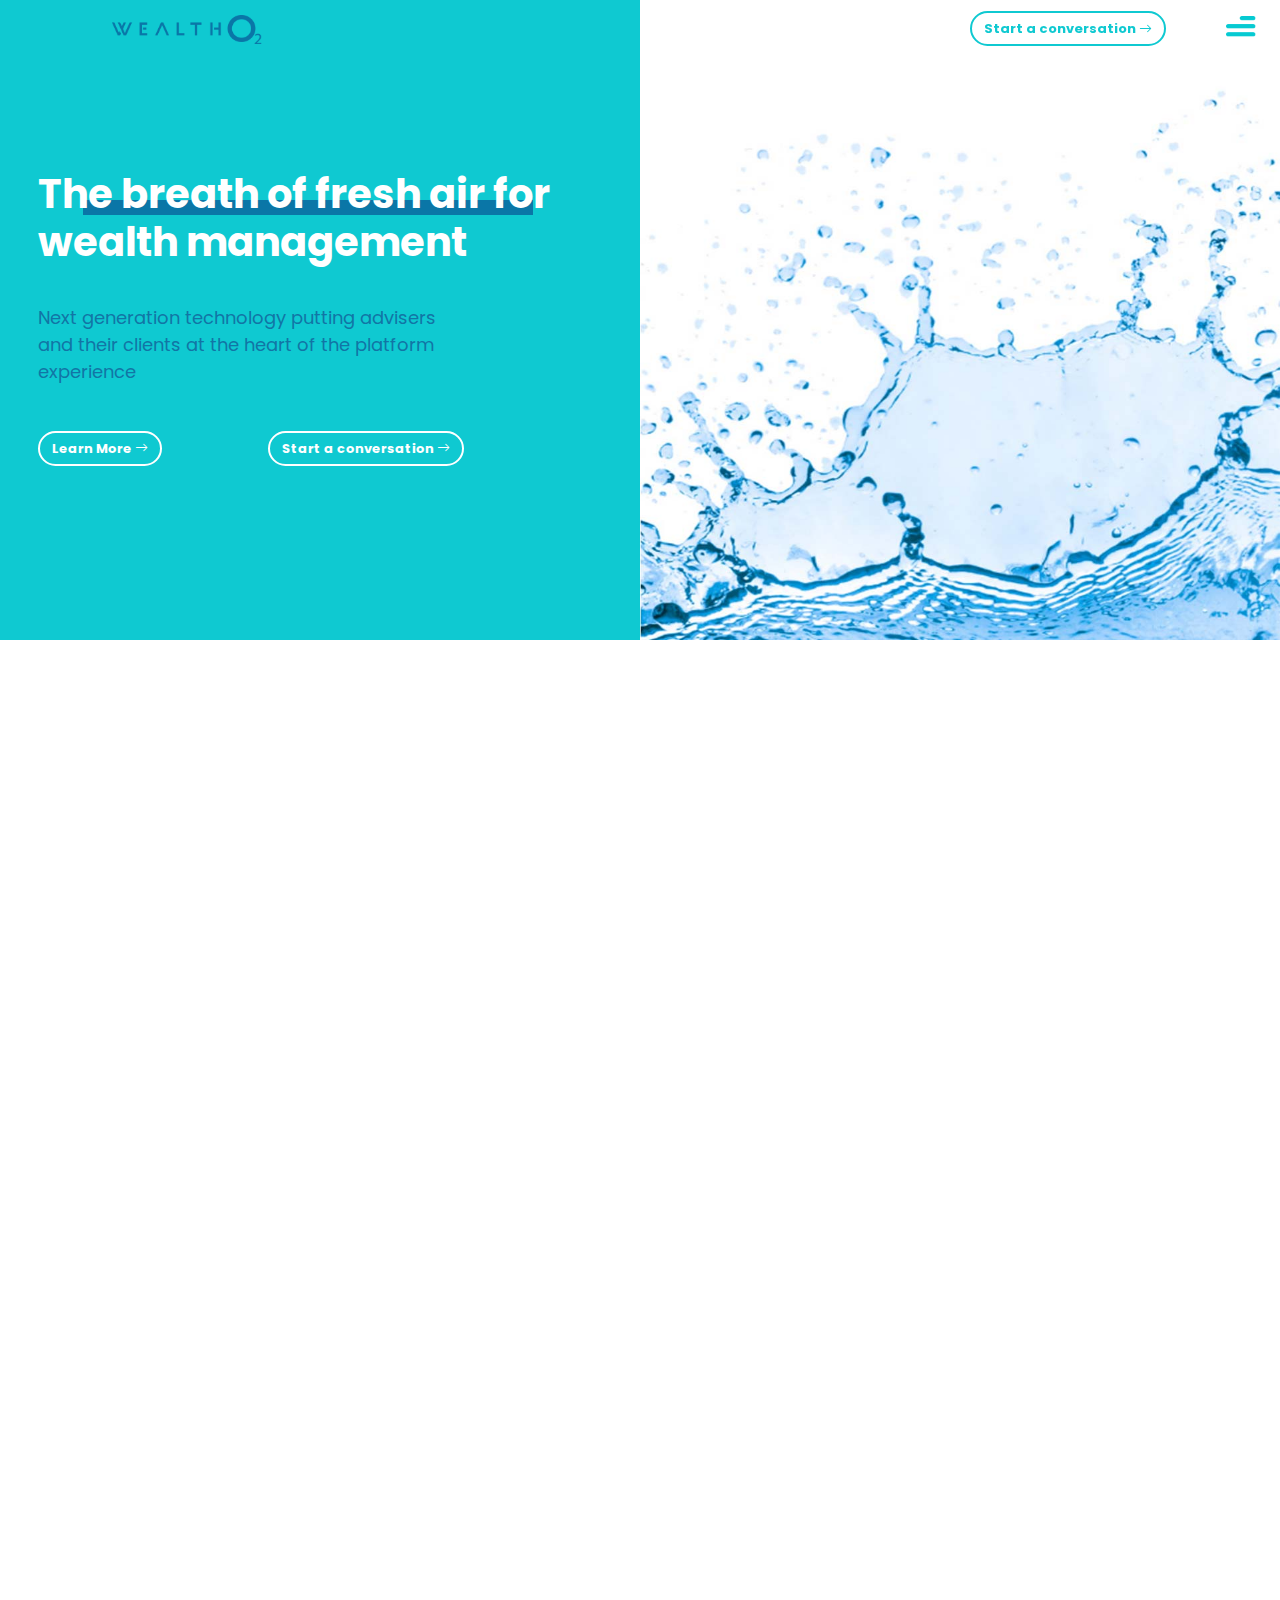
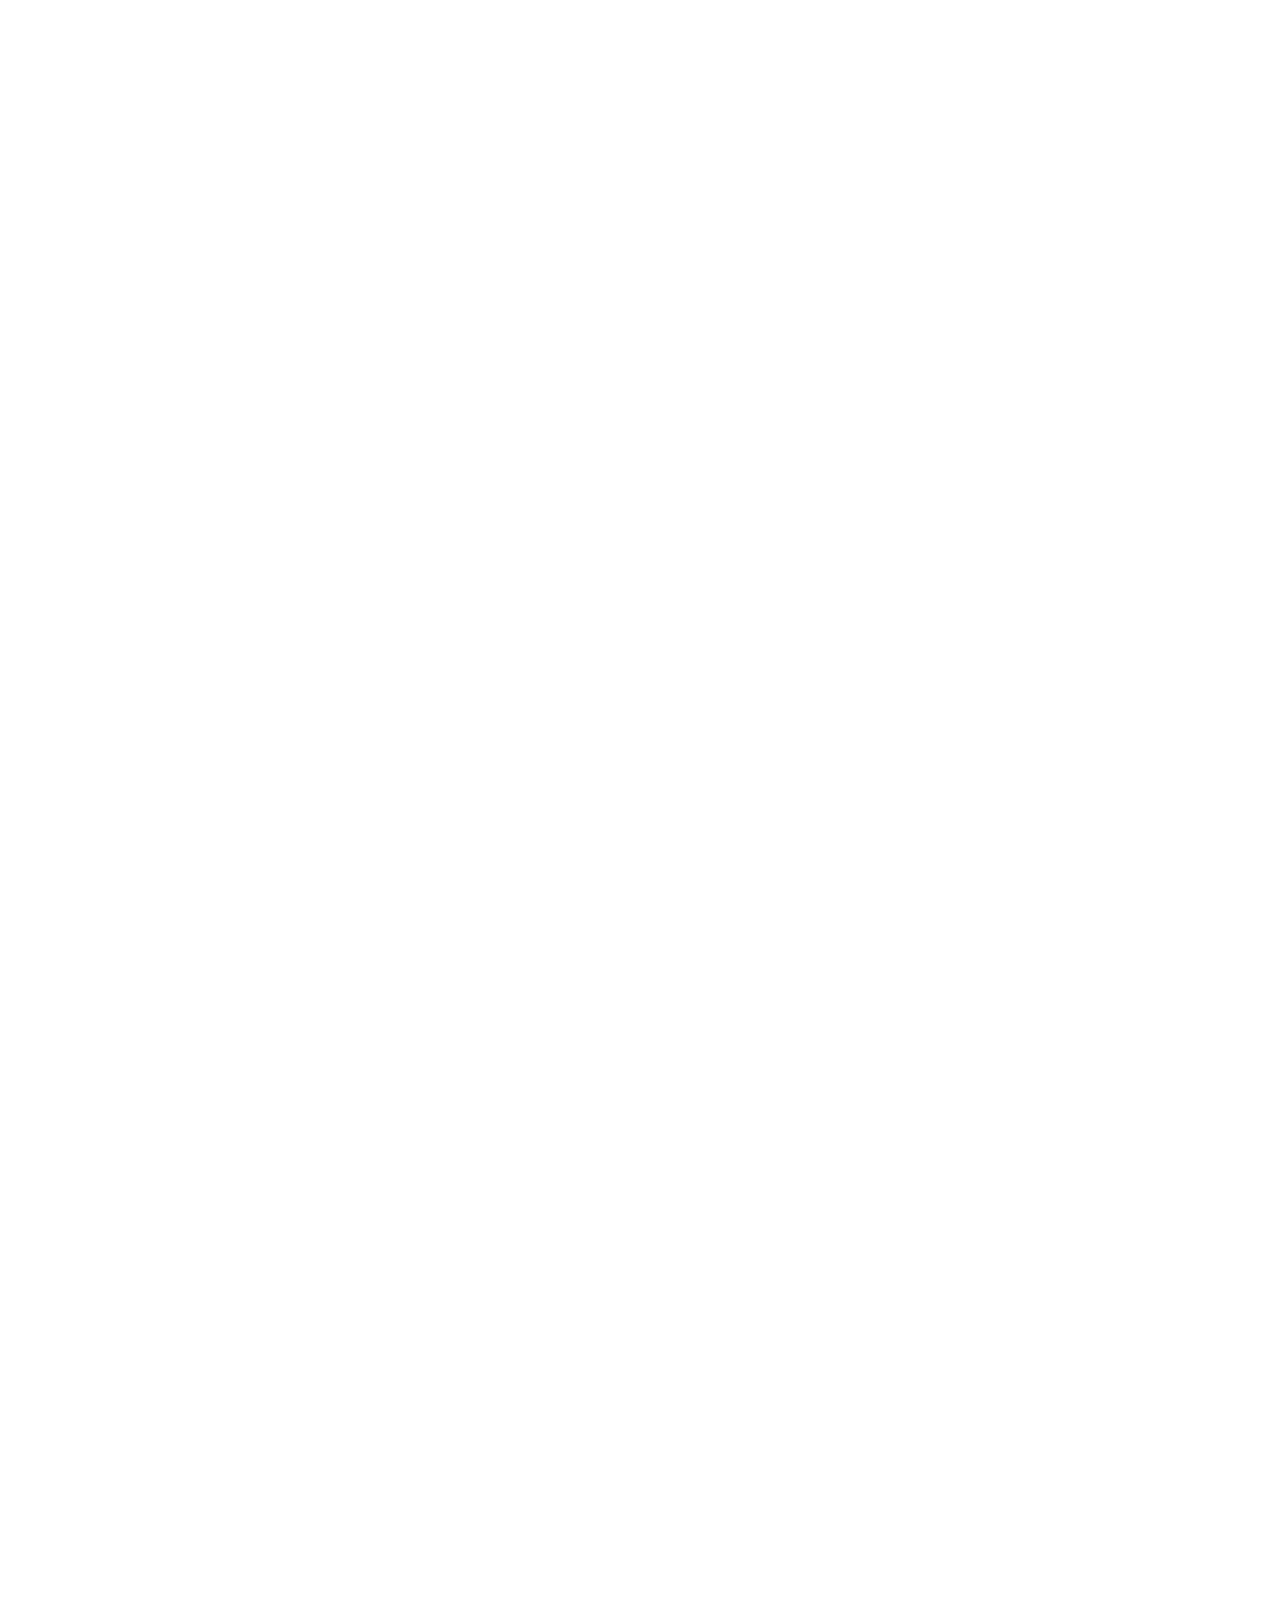
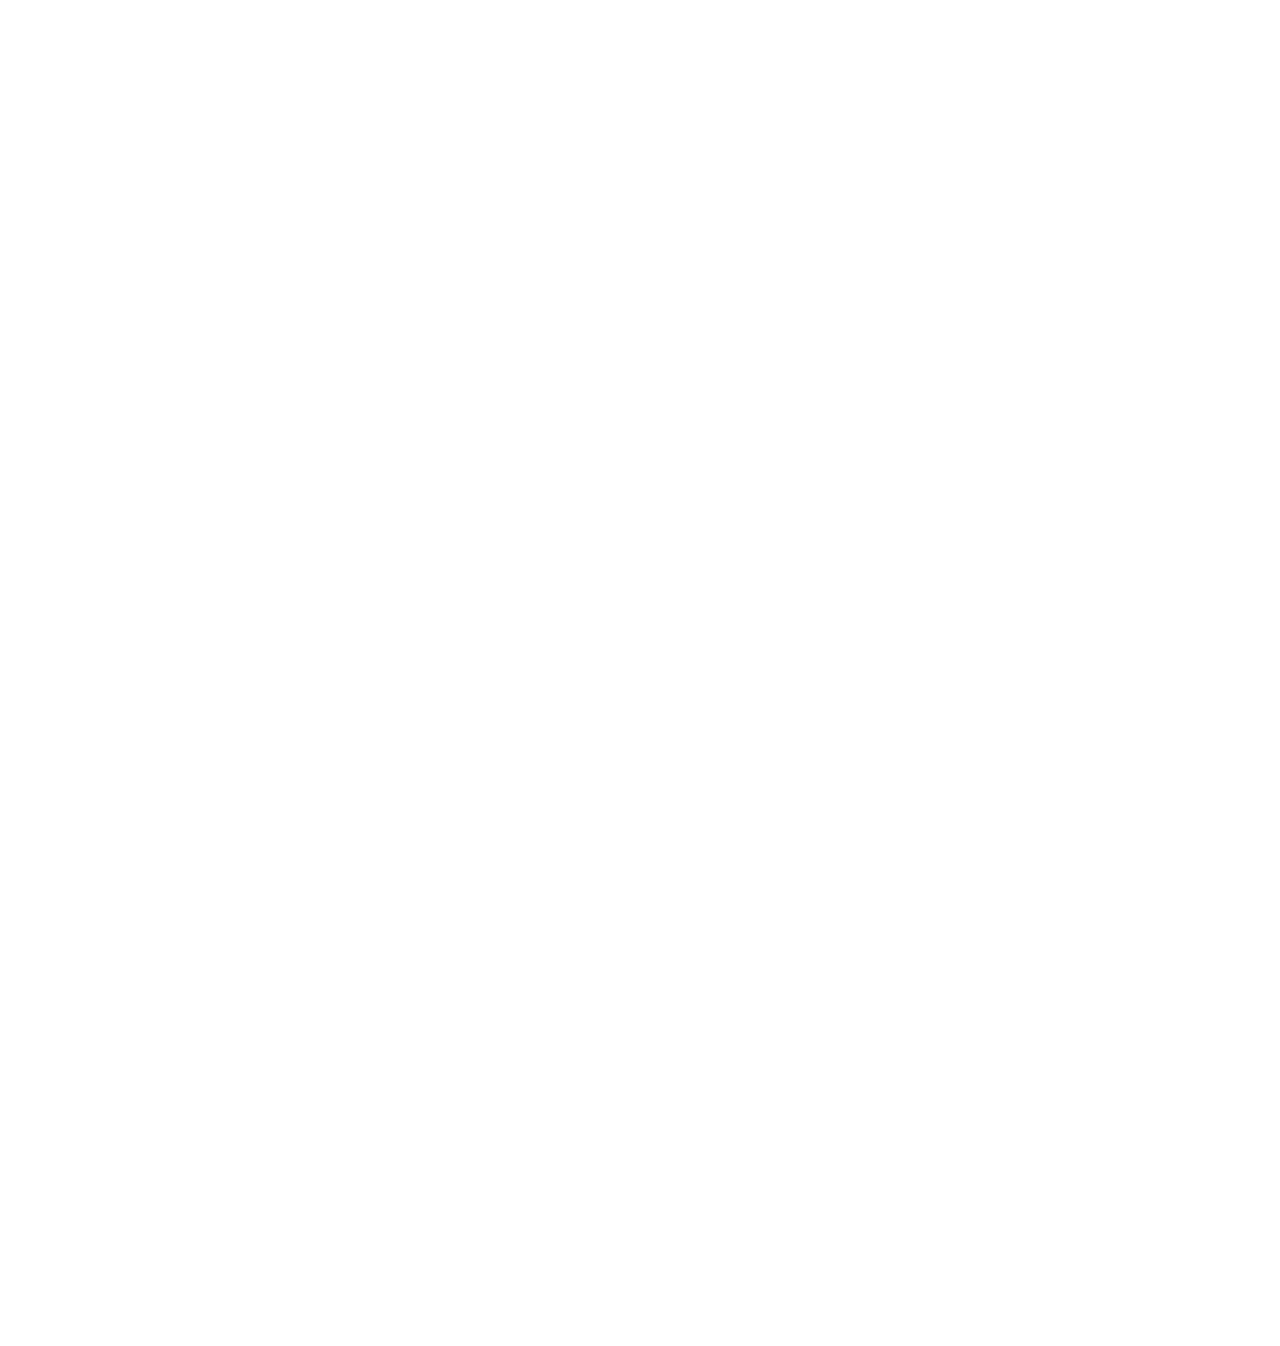
<file: index.html>
<!DOCTYPE html>
<html lang="en">

<head>
    <!-- Required meta tags -->
    <meta charset="utf-8" />
    <meta name="viewport" content="width=device-width, initial-scale=1" />

    <!-- Bootstrap CSS -->
    <!-- <link href="https://cdn.jsdelivr.net/npm/bootstrap@5.0.0-beta2/dist/css/bootstrap.min.css" rel="stylesheet" integrity="sha384-BmbxuPwQa2lc/FVzBcNJ7UAyJxM6wuqIj61tLrc4wSX0szH/Ev+nYRRuWlolflfl" crossorigin="anonymous" /> -->
    <link href="https://cdn.jsdelivr.net/npm/bootstrap@5.2.3/dist/css/bootstrap.min.css" rel="stylesheet">
    <link rel="stylesheet" href="style.css" />
    <link rel="preconnect" href="https://fonts.gstatic.com" />
    <link href="https://fonts.googleapis.com/css2?family=Roboto+Condensed&display=swap" rel="stylesheet" />
    <link rel="preconnect" href="https://fonts.googleapis.com">
    <link href="https://fonts.googleapis.com/css2?family=Poppins:wght@300;400;600&display=swap" rel="stylesheet">
    <link rel="stylesheet" href="https://cdn.jsdelivr.net/npm/bootstrap-icons@1.10.3/font/bootstrap-icons.css">

    <title>WealthO2</title>
</head>

<body>
    <!-- navbar -->
    <header id="navbar">
        <nav class="navbar navbar-light fixed-top">
            <div class="container-fluid">
                <a class="navbar-brand" href="#banner">
                    <img src="images/LOGO.png" class="img-fluid">
                </a>

                <div class="d-flex justify-content-end">
                    <div class=" d-none d-md-block d-lg-block btn-conversation">
                        <!-- <button type="button" class="btn btn-outline-primary me-5" type="button">Start a
                            conversation <i class="bi bi-arrow-right"></i></button> -->

                        <a class="btn btn-primary btn-outline-primary me-md-5" role="button" aria-disabled="true">Start
                            a
                            conversation <i class="bi bi-arrow-right"></i></a>

                    </div>
                    <div class="btn-menu">
                        <!-- <button class="navbar-toggler" type="button" data-bs-toggle="collapse" data-bs-target="#navbarSupportedContent" aria-controls="navbarSupportedContent" aria-expanded="false" aria-label="Toggle navigation">
                            <img src="images/menu.png" class="img-fluid ">
                        </button> -->
                        <button class="navbar-toggler" type="button" data-bs-toggle="offcanvas" data-bs-target="#demo"
                            aria-controls="navbarSupportedContent" aria-expanded="false" aria-label="Toggle navigation">
                            <img src="images/menu.png" class="img-fluid ">
                        </button>

                    </div>

                </div>

                <div class="offcanvas offcanvas-start" id="demo">
                    <div class="row" id="demo-row1">
                        <div class="col-md-12">
                            <div class="d-flex justify-content-end">
                                <a class="btn btn-primary btn-outline-primary me-5" role="button"
                                    aria-disabled="true">Start
                                    a
                                    conversation <i class="bi bi-arrow-right"></i></a>
                                <a class="btn btn-primary btn-outline-primary me-5" role="button" aria-disabled="true">
                                    Search <i class="bi bi-arrow-right"></i></a>
                            </div>

                        </div>
                    </div>
                    <div class="row" id="demo-row2">
                        <div class="col-md-1" id="demo-row2-col1">
                            <button type="button" class="btn btn-outline-none" data-bs-dismiss="offcanvas">X</button>
                        </div>
                        <div class="col-md-11" id="demo-row2-col2">
                            <div class="offcanvas-header">
                                <h1 class="offcanvas-title display-6">Menu</h1>
                            </div>
                            <div class="offcanvas-body">
                                <ul class="navbar-nav m-auto">
                                    <li class="nav-item">
                                        <a class="nav-link active" aria-current="page" href="#">I want to...</a>
                                    </li>

                                    <li class="nav-item">
                                        <a class="nav-link" href="#about">About</a>
                                    </li>
                                    <li class="nav-item">
                                        <a class="nav-link" href="#product">Latest News</a>
                                    </li>
                                    <li class="nav-item">
                                        <a class="nav-link" href="#social">Book a demo</a>
                                    </li>
                                    <li class="nav-item">
                                        <a class="nav-link" href="#contact">Contact</a>
                                    </li>
                                    <li class="nav-item">
                                        <a class="nav-link" href="solution.html">Second Page</a>
                                    </li>
                                </ul>
                            </div>
                        </div>
                    </div>
                    <div class="row" id="demo-row3">
                        <div class="col-md-12 d-flex justify-content-end">
                            <img src="images/LOGO-White.png" class="img-fluid">
                        </div>
                    </div>
                </div>

                <!-- <div class="collapse navbar-collapse" id="navbarSupportedContent">
                    
                </div> -->
            </div>
        </nav>
    </header>

    <!-- banner -->
    <section id="banner">
        <div class="container-fluid" id="banner-container">
            <div class="row" id="banner-row">
                <div class="col-md-6 order-md-last" id="banner-col2">
                    <img class=" img-fluid" src="images/water.jpg" alt="water-image" />
                </div>
                <div class="col-md-6 order-md-first m-auto pb-4" id="banner-col">
                    <h1>
                        The breath of fresh air for wealth management
                    </h1>

                    <p>
                        Next generation technology putting advisers and their clients at the heart of the platform
                        experience
                    </p>

                    <div class="d-grid gap-2 d-md-flex" id="banner-anchor">
                        <button type="button" class="btn btn-outline-primary me-5" type="button">Learn More <i
                                class="bi bi-arrow-right"></i></button>
                        <button type="button" class="btn btn-outline-primary me-5" type="button">Start a conversation <i
                                class="bi bi-arrow-right"></i></button>
                        <!-- <a class="btn btn-primary" href="#" role="button">Learn More  <i class="bi bi-arrow-right"></i></a>
                        <a class="btn btn-primary" href="#" role="button">Start a conversation  <i class="bi bi-arrow-right"></i></a> -->
                    </div>
                </div>

            </div>
        </div>
    </section>

    <!-- Increased profitablity -->
    <section id="profit">
        <div class="container-fluid text-center" id="profit-container">
            <p>
                Get powered by WealthO2 for:
            </p>
            <h1 class="display-3">
                Increased profitablity
            </h1>
        </div>

    </section>
    <hr style="margin: 0;"/>
    
    <!-- steps -->
    <section id="steps">
        <div class="container-fluid" id="steps-container">
            <div class="row" id="steps-row">
                <div class="col-md-3" id="steps-col1">
                    <h1>
                        Delivering through partnership
                    </h1>
                    <h2>
                        I want to...
                    </h2>
                </div>
                <div class="col-md-9" id="steps-col2">
                    <div class="row" id="steps-col2-row1">
                        <div class="col-md-6 " id="start-col">
                            <h1 class="display-4">
                                Start
                            </h1>
                            <p>
                                Start using managed accounts
                            </p>
                            <img src="images/arrow.png" class="img-fluid " alt="arrow">
                        </div>
                        <div class="col-md-6" id="prosper-col">
                            <h1 class="display-4">
                                Prosper
                            </h1>
                            <p>
                                Increase the profitablity of my business
                            </p>
                            <img src="images/arrow.png" class="img-fluid" alt="arrow">
                        </div>
                    </div>
                    <div class="row" id="steps-col2-row2">
                        <div class="col-md-6" id="evolve-col">
                            <h1 class="display-4">
                                Evolve
                            </h1>
                            <p>
                                Move from stock picking to wealth management
                            </p>
                            <img src="images/arrow.png" class="img-fluid" alt="arrow">
                        </div>
                        <div class="col-md-6" id="solve-col">
                            <h1 class="display-4">
                                Solve
                            </h1>
                            <p>
                                One solution for my low balance and high-net worth clients
                            </p>
                            <img src="images/arrow.png" class="img-fluid" alt="arrow">
                        </div>
                    </div>
                </div>
            </div>
        </div>
    </section>
    <hr style="margin: 0;"/>
    <!-- testimonials -->
    <section id="testimonials">
        <div class="container-fluid position-relative" id="testimonials-container">
            <img src="images/q1.png" class="img-fluid position-absolute top-0 start-0" alt="q1">
            
            <!-- Carousel Start -->
            <div id="carouselExampleDark" class="carousel carousel-dark slide" data-bs-ride="carousel">
                <h1>What our clients say....</h1>
                <ol class="carousel-indicators">
                    <li data-bs-target="#carouselExampleDark" data-bs-slide-to="0" class="active"></li>
                    <li data-bs-target="#carouselExampleDark" data-bs-slide-to="1"></li>
                    <li data-bs-target="#carouselExampleDark" data-bs-slide-to="2"></li>
                </ol>

                <div class="carousel-inner">
                    <div class="carousel-item active" data-bs-interval="10000">
                        <p class="testimonial">WealthO2 Super Simplifier managed account service is market leading and
                            innovative and makes managed accounts more accessible at a lower cost</p>
                        <p class="overview"><b>EFS Michael Rees-Evans<br />(MDA, managed accounts, Super Simplifier)</b>
                        </p>
                    </div>
                    <div class="carousel-item" data-bs-interval="2000">
                        <p class="testimonial">WealthO2 Super Simplifier managed account service is market leading and
                            innovative and makes managed accounts more accessible at a lower cost</p>
                        <p class="overview"><b>EFS Michael Rees-Evans<br />(MDA, managed accounts, Super Simplifier)</b>
                        </p>
                    </div>
                    <div class="carousel-item" data-bs-interval="2000">
                        <p class="testimonial">WealthO2 Super Simplifier managed account service is market leading and
                            innovative and makes managed accounts more accessible at a lower cost</p>
                        <p class="overview"><b>EFS Michael Rees-Evans<br />(MDA, managed accounts, Super Simplifier)</b>
                        </p>
                    </div>
                </div>
            </div>
            <!-- Carisel End -->
            <img src="images/q2.png" class="img-fluid position-absolute bottom-0 end-0" alt="q2">
        </div>
    </section>

    <!-- providers -->
    <section id="providers">
        <div class="container-fluid" id="providers-container">
            <div class="row" id="providers-row">
                <div class="col-md-6" id="providers-col">
                    <h1>
                        Ready to demand more from your providers?
                    </h1>

                    <p>
                        Next generation technology putting advisers and their clients at the heart of the platform
                        experience
                    </p>

                </div>

                <div class="col-md-6" id="providers-col2">
                    <img class="img-fluid" src="images/video.png" alt="video-image" />
                </div>
            </div>
        </div>
    </section>

    <!-- news -->
    <section id="news">
        <div class="container-fluid" id="news-container">
            <div class="row" id="news-row">
                <div class="col-md-5" id="news-col1">
                    <h1>
                        News and Insights
                    </h1>
                    <p>Lorem ipsum dolor sit amet consectetur adipisicing elit. Enim saepe vel possimus magni eligendi
                        molestias distinctio voluptatem officia quos numquam nam natus hic suscipit, ratione autem
                        fugiat mollitia earum labore.</p>
                    <div class="row" id="news-signup">
                        <h2>Sign Up for more</h2>
                        <div class="col-md-9">
                            <input type="email" class="form-control" placeholder="Email address">
                        </div>
                        <div class="col-md-3">
                            <button type="button" class="btn btn-outline-none me-5" type="button"> <i
                                    class="bi bi-arrow-right"></i> </button>
                        </div>

                    </div>
                </div>

                <div class="col-md-7" id="news-col2">
                    <!-- Carousel Start -->
                    <div id="carouselExampleDark" class="carousel carousel-dark slide" data-bs-ride="carousel">
                        <ol class="carousel-indicators">
                            <li data-bs-target="#carouselExampleDark" data-bs-slide-to="0" class="active"></li>
                            <li data-bs-target="#carouselExampleDark" data-bs-slide-to="1"></li>
                            <li data-bs-target="#carouselExampleDark" data-bs-slide-to="2"></li>
                        </ol>

                        <div class="carousel-inner">
                            <div class="carousel-item active" data-bs-interval="10000">
                                <div class="card-group">
                                    <div class="card">
                                        <img src="images/blog.jpg" class="card-img-top" alt="...">
                                        <div class="card-body">
                                            <button type="button" class="btn btn-outline-none me-5" type="button">Lorem
                                                ipsum</button>
                                            <h5 class="card-title">Card title</h5>
                                            <p class="card-text">This is a wider card with supporting text below as a
                                                natural lead-in to additional content. This content is a little bit
                                                longer.</p>
                                            <div class="read-more">
                                                <button type="button" class="btn btn-outline-none me-5"
                                                    type="button">Read More <i class="bi bi-arrow-right"></i></button>
                                            </div>
                                        </div>
                                    </div>

                                    <div class="card">
                                        <img src="images/blog.jpg" class="card-img-top" alt="...">
                                        <div class="card-body">
                                            <button type="button" class="btn btn-outline-none me-5" type="button">Lorem
                                                ipsum</button>
                                            <h5 class="card-title">Card title</h5>
                                            <p class="card-text">This is a wider card with supporting text below as a
                                                natural lead-in to additional content. This content is a little bit
                                                longer.</p>
                                            <div class="read-more">
                                                <button type="button" class="btn btn-outline-none me-5"
                                                    type="button">Read More <i class="bi bi-arrow-right"></i></button>
                                            </div>
                                        </div>
                                    </div>
                                </div>
                            </div>
                            <div class="carousel-item" data-bs-interval="2000">
                                <div class="card-group">
                                    <div class="card">
                                        <img src="images/blog.jpg" class="card-img-top" alt="...">
                                        <div class="card-body">
                                            <button type="button" class="btn btn-outline-none me-5" type="button">Lorem
                                                ipsum</button>
                                            <h5 class="card-title">Card title</h5>
                                            <p class="card-text">This is a wider card with supporting text below as a
                                                natural lead-in to additional content. This content is a little bit
                                                longer.</p>
                                            <div class="read-more">
                                                <button type="button" class="btn btn-outline-none me-5"
                                                    type="button">Read More <i class="bi bi-arrow-right"></i></button>
                                            </div>
                                        </div>
                                    </div>

                                    <div class="card">
                                        <img src="images/blog.jpg" class="card-img-top" alt="...">
                                        <div class="card-body">
                                            <button type="button" class="btn btn-outline-none me-5" type="button">Lorem
                                                ipsum</button>
                                            <h5 class="card-title">Card title</h5>
                                            <p class="card-text">This is a wider card with supporting text below as a
                                                natural lead-in to additional content. This content is a little bit
                                                longer.</p>
                                            <div class="read-more">
                                                <button type="button" class="btn btn-outline-none me-5"
                                                    type="button">Read More <i class="bi bi-arrow-right"></i></button>
                                            </div>
                                        </div>
                                    </div>
                                </div>
                            </div>
                            <div class="carousel-item" data-bs-interval="2000">
                                <div class="card-group">
                                    <div class="card">
                                        <img src="images/blog.jpg" class="card-img-top" alt="...">
                                        <div class="card-body">
                                            <button type="button" class="btn btn-outline-none me-5" type="button">Lorem
                                                ipsum</button>
                                            <h5 class="card-title">Card title</h5>
                                            <p class="card-text">This is a wider card with supporting text below as a
                                                natural lead-in to additional content. This content is a little bit
                                                longer.</p>
                                            <div class="read-more">
                                                <button type="button" class="btn btn-outline-none me-5"
                                                    type="button">Read More <i class="bi bi-arrow-right"></i></button>
                                            </div>
                                        </div>
                                    </div>

                                    <div class="card">
                                        <img src="images/blog.jpg" class="card-img-top" alt="...">
                                        <div class="card-body">
                                            <button type="button" class="btn btn-outline-none me-5" type="button">Lorem
                                                ipsum</button>
                                            <h5 class="card-title">Card title</h5>
                                            <p class="card-text">This is a wider card with supporting text below as a
                                                natural lead-in to additional content. This content is a little bit
                                                longer.</p>
                                            <div class="read-more">
                                                <button type="button" class="btn btn-outline-none me-5"
                                                    type="button">Read More <i class="bi bi-arrow-right"></i></button>
                                            </div>
                                        </div>
                                    </div>
                                </div>
                            </div>
                        </div>

                    </div>
                    <!-- Carisel End -->
                    <div class="mybtn">
                        <button type="button" class="btn btn-outline-none" type="button"> View all News <i
                                class="bi bi-arrow-right"></i></button>
                    </div>

                </div>
            </div>
        </div>
    </section>

    <!-- footer -->
    <footer>
        <div class="container-fluid" id="footer-container">
            <div class="row" id="footer-row1">
                <div class="col-md-12" id="footer-row1-col1">
                    <h1 class="display-5">Let's start a conversation</h1>
                    <select class="form-select" aria-label="Default select example">
                        <option selected>I would like to talk about...</option>
                        <option value="1" style="color: black;">One</option>
                        <option value="2" style="color: black;">Two</option>
                        <option value="3" style="color: black;">Three</option>
                    </select>
                    <button type="button" class="btn btn-outline-none" type="button">Next <i
                            class="bi bi-arrow-right"></i></button>
                </div>
            </div>
            <div class="row" id="footer-row2">
                <div class="col-md-3 col-sm-12" id="footer-row2-col1">
                    <img src="images/LOGO.png" class="img-fluid mx-auto d-block" alt="Logo">
                </div>

                <div class="col-md-8 col-sm-12" id="footer-row2-col2">
                    <ul>
                        <li><a href="#home">Home</a></li>
                        <li><a href="#solutions">Solutions</a></li>
                        <li><a href="#news">News and Insights</a></li>
                        <li><a href="#about">About Us</a></li>
                        <li><a href="#terms">Terms & Conditions</a></li>
                        <li><a href="#privacy">Privacy Policy</a></li>
                    </ul>
                    <p>Level 7, 157 Walker Street North Sydney NSW 2060 Australia<br /> P O Box 509, North Sydney NSW,
                        2059</p>
                    <br />
                    <p>Phone: 1300 726 008 Email: General Enquiries ABN: 93 603 824 835</p>
                </div>
                <div class="col-md-1 col-sm-12" id="footer-row2-col3">
                    <img src="images/in.png" class="img-fluid" alt="LinkdIn">
                </div>

            </div>
        </div>
    </footer>


    <!-- Bootstrap Bundle with Popper -->
    <script src="https://cdn.jsdelivr.net/npm/bootstrap@5.2.3/dist/js/bootstrap.bundle.min.js"></script>
</body>

</html>
</file>
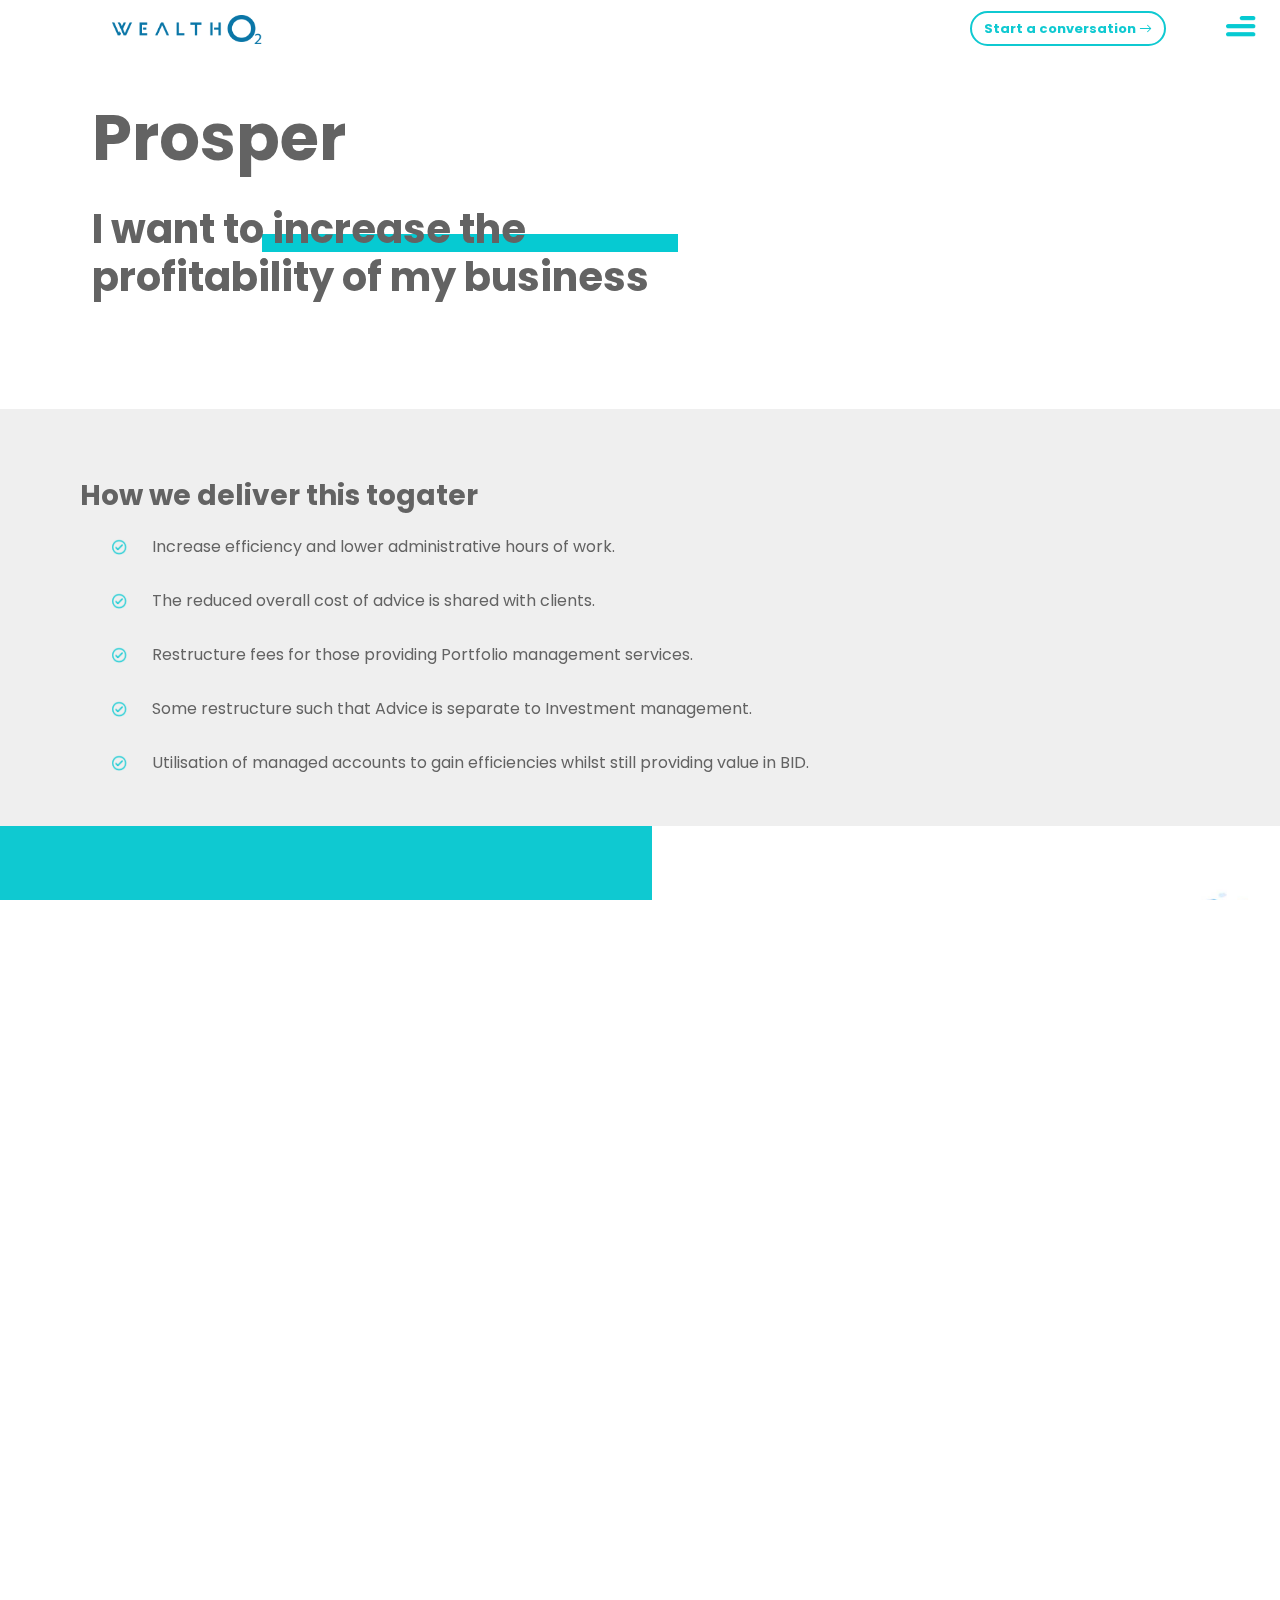
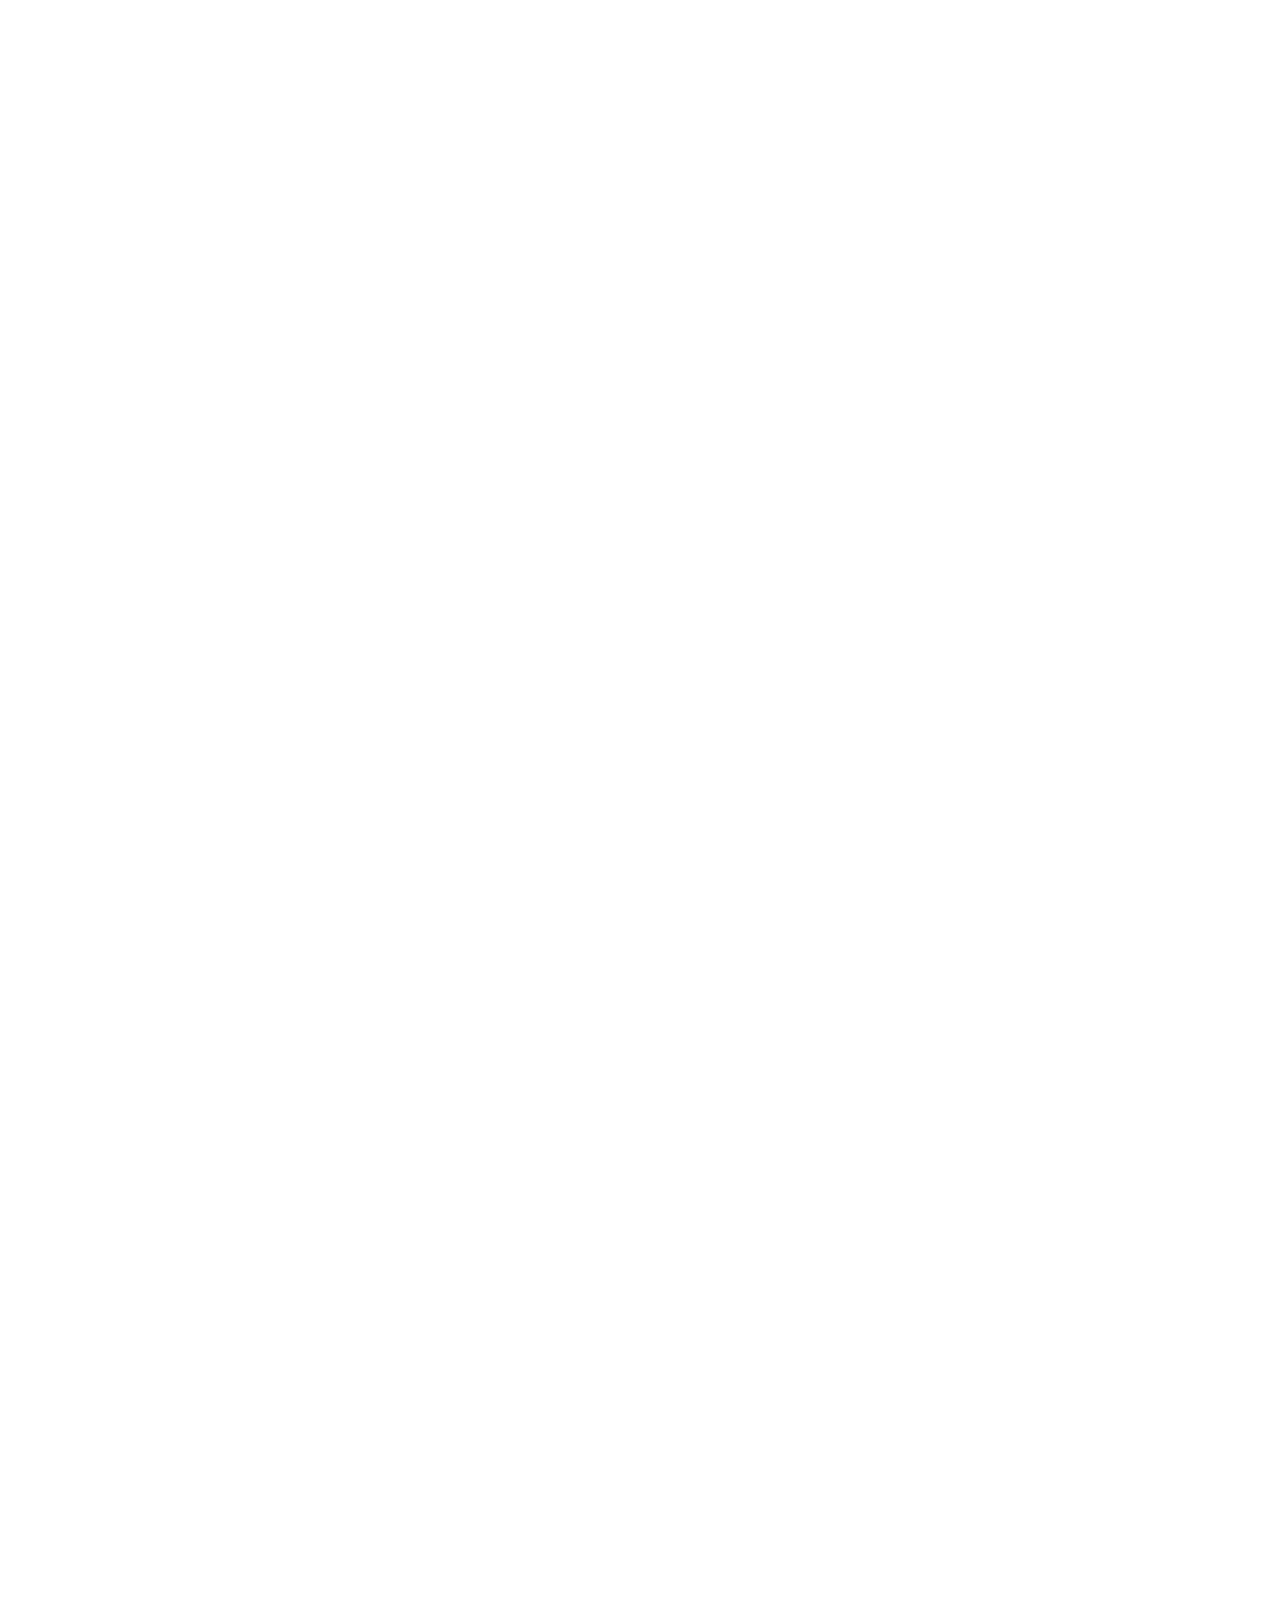
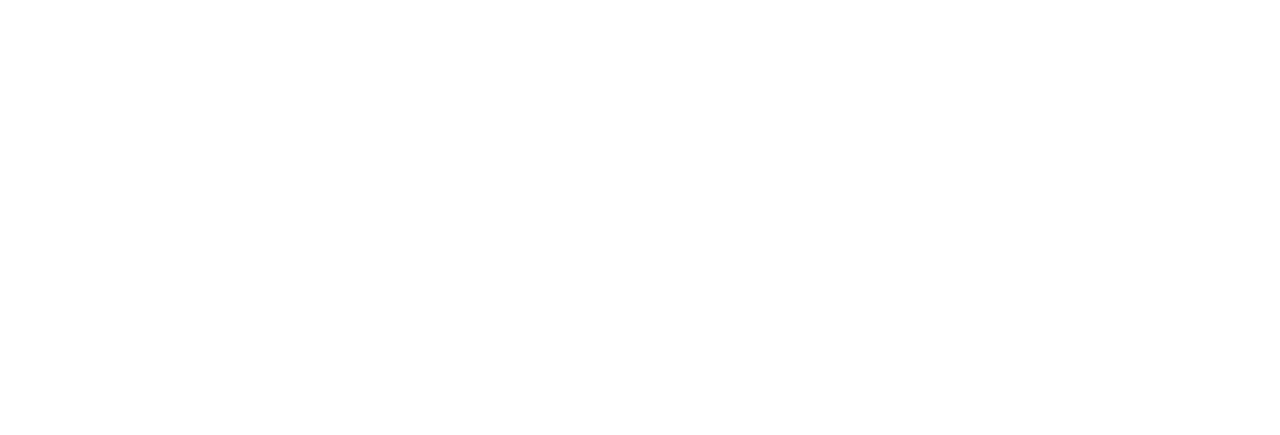
<file: solution.html>
<!DOCTYPE html>
<html lang="en">

<head>
    <!-- Required meta tags -->
    <meta charset="utf-8" />
    <meta name="viewport" content="width=device-width, initial-scale=1" />

    <!-- Bootstrap CSS -->
    <!-- <link href="https://cdn.jsdelivr.net/npm/bootstrap@5.0.0-beta2/dist/css/bootstrap.min.css" rel="stylesheet" integrity="sha384-BmbxuPwQa2lc/FVzBcNJ7UAyJxM6wuqIj61tLrc4wSX0szH/Ev+nYRRuWlolflfl" crossorigin="anonymous" /> -->
    <link href="https://cdn.jsdelivr.net/npm/bootstrap@5.2.3/dist/css/bootstrap.min.css" rel="stylesheet">
    <link rel="stylesheet" href="style1.css" />
    <link rel="preconnect" href="https://fonts.gstatic.com" />
    <link href="https://fonts.googleapis.com/css2?family=Roboto+Condensed&display=swap" rel="stylesheet" />
    <link rel="preconnect" href="https://fonts.googleapis.com">
    <link href="https://fonts.googleapis.com/css2?family=Poppins:wght@300;400;600&display=swap" rel="stylesheet">
    <link rel="stylesheet" href="https://cdn.jsdelivr.net/npm/bootstrap-icons@1.10.3/font/bootstrap-icons.css">

    <title>Solutions-WeatherO2</title>
</head>

<body>
    <!-- navbar -->
    <header id="navbar">
        <nav class="navbar navbar-light fixed-top">
            <div class="container-fluid">
                <a class="navbar-brand" href="#banner">
                    <img src="images/LOGO.png" class="img-fluid">
                </a>

                <div class="d-flex justify-content-end">
                    <div class=" d-none d-md-block d-lg-block btn-conversation">
                        <!-- <button type="button" class="btn btn-outline-primary me-5" type="button">Start a
                            conversation <i class="bi bi-arrow-right"></i></button> -->

                        <a class="btn btn-primary btn-outline-primary me-md-5" role="button" aria-disabled="true">Start
                            a
                            conversation <i class="bi bi-arrow-right"></i></a>

                    </div>
                    <div class="btn-menu">
                        <!-- <button class="navbar-toggler" type="button" data-bs-toggle="collapse" data-bs-target="#navbarSupportedContent" aria-controls="navbarSupportedContent" aria-expanded="false" aria-label="Toggle navigation">
                            <img src="images/menu.png" class="img-fluid ">
                        </button> -->
                        <button class="navbar-toggler" type="button" data-bs-toggle="offcanvas" data-bs-target="#demo"
                            aria-controls="navbarSupportedContent" aria-expanded="false" aria-label="Toggle navigation">
                            <img src="images/menu.png" class="img-fluid ">
                        </button>

                    </div>

                </div>

                <div class="offcanvas offcanvas-start" id="demo">
                    <div class="row" id="demo-row1">
                        <div class="col-md-12">
                            <div class="d-flex justify-content-end">
                                <a class="btn btn-primary btn-outline-primary me-5" role="button"
                                    aria-disabled="true">Start
                                    a
                                    conversation <i class="bi bi-arrow-right"></i></a>
                                <a class="btn btn-primary btn-outline-primary me-5" role="button" aria-disabled="true">
                                    Search <i class="bi bi-arrow-right"></i></a>
                            </div>

                        </div>
                    </div>
                    <div class="row" id="demo-row2">
                        <div class="col-md-1" id="demo-row2-col1">
                            <button type="button" class="btn btn-outline-none" data-bs-dismiss="offcanvas">X</button>
                        </div>
                        <div class="col-md-11" id="demo-row2-col2">
                            <div class="offcanvas-header">
                                <h1 class="offcanvas-title display-6">Menu</h1>
                            </div>
                            <div class="offcanvas-body">
                                <ul class="navbar-nav m-auto">
                                    <li class="nav-item">
                                        <a class="nav-link active" aria-current="page" href="#">I want to...</a>
                                    </li>

                                    <li class="nav-item">
                                        <a class="nav-link" href="#about">About</a>
                                    </li>
                                    <li class="nav-item">
                                        <a class="nav-link" href="#product">Latest News</a>
                                    </li>
                                    <li class="nav-item">
                                        <a class="nav-link" href="#social">Book a demo</a>
                                    </li>
                                    <li class="nav-item">
                                        <a class="nav-link" href="#contact">Contact</a>
                                    </li>
                                </ul>
                            </div>
                        </div>
                    </div>
                    <div class="row" id="demo-row3">
                        <div class="col-md-12 d-flex justify-content-end">
                            <img src="images/LOGO-White.png" class="img-fluid">
                        </div>
                    </div>
                </div>

                <!-- <div class="collapse navbar-collapse" id="navbarSupportedContent">
                    
                </div> -->
            </div>
        </nav>
    </header>

    <!-- Prosper -->
    <section id="prosper">
        <div class="container-fluid text-left" id="prosper-container">
            <h1 class="display-3">
                Prosper
            </h1>

            <h3 class="display-6">
                I want to increase the profitability of my business
            </h3>

        </div>

    </section>

    <!-- deliver -->
    <section id="deliver">
        <div class="container-fluid text-left" id="deliver-container">
            <h3>How we deliver this togater</h3>
            <ul>
                <li>Increase efficiency and lower administrative hours of work.</li>
                <li>The reduced overall cost of advice is shared with clients.</li>
                <li>Restructure fees for those providing Portfolio management services.</li>
                <li>Some restructure such that Advice is separate to Investment management.</li>
                <li>Utilisation of managed accounts to gain efficiencies whilst still providing value in BID.</li>
            </ul>

        </div>

    </section>

    <!-- banner2 -->
    <section id="banner2">
        <div class="container-fluid" id="banner2-container">
            <div class="row" id="banner2-row">
                <div class="col-md-6 m-auto pb-4" id="banner2-col">
                    <h1 class="display-5">
                        Client success story
                    </h1>
                    <!-- Carousel Start -->
                    <div id="carouselExampleLight" class="carousel carousel-dark slide" data-bs-ride="carousel">
                        <!-- <h1>What our clients say....</h1> -->
                        <ol class="carousel-indicators">
                            <li data-bs-target="#carouselExampleLight" data-bs-slide-to="0" class="active"></li>
                            <li data-bs-target="#carouselExampleLight" data-bs-slide-to="1"></li>
                            <li data-bs-target="#carouselExampleLight" data-bs-slide-to="2"></li>
                        </ol>

                        <div class="carousel-inner">
                            <div class="carousel-item active" data-bs-interval="3000">
                                <p>"Practice increses revenue by 32% and client pays on average 16% less"</p>

                            </div>
                            <div class="carousel-item" data-bs-interval="3000">
                                <p>"Practice increses revenue by 32% and client pays on average 16% less"</p>
                            </div>
                            <div class="carousel-item" data-bs-interval="3000">
                                <p>"Practice increses revenue by 32% and client pays on average 16% less"</p>
                            </div>
                        </div>
                    </div>
                    <!-- Carisel End -->

                </div>

                <div class="col-md-6" id="banner2-col2">
                    <img class="img-fluid" src="images/water.jpg" alt="water-image" />
                </div>
            </div>
        </div>
    </section>

    <!-- Challenges -->
    <section id="challenges">
        <div class="container-fluid text-left" id="challenges-container">
            <div class="row">
                <div class="col-md-6" id="challenges-col1">
                    <h1 class="display-5">
                        Lorem ipsum
                    </h1>

                    <p>
                        Lorem ipsum dolor sit amet, consectetur adipisicing elit, sed do eiusmod tempor incididunt ut
                        labore et dolore magna aliqua. Ut enim ad minim veniam, quis nostrud exercitation
                        <strong>ullamco laboris nisi ut aliquip ex ea commodo consequat.</strong>
                    </p>
                    <p>
                        Duis aute irure dolor in reprehenderit in voluptate velit esse cillum dolore eu fugiat nulla
                        pariatur. Excepteur sint occaecat cupidatat non proident, sunt in culpa qui officia deserunt
                        mollit anim id est laborum. <strong>Sed ut perspiciatis unde omnis iste natus error sit
                            voluptatem</strong> accusantium doloremque laudantium, totam rem aperiam, eaque ipsa quae ab
                        illo inventore veritatis et quasi architecto beatae vitae dicta sunt explicabo.
                    </p>
                    <p>
                        Nemo enim ipsam voluptatem quia voluptas sit aspernatur aut odit aut fugit, sed quia
                        consequuntur magni dolores eos qui ratione <strong>voluptatem sequi nesciunt.</strong> Neque
                        porro quisquam est, qui dolorem ipsum quia dolor sit amet, consectetur, adipisci velit, sed quia
                        non numquam eius modi tempora incidunt ut labore et dolore magnam aliquam quaerat voluptatem.
                    </p>
                </div>

                <div class="col-md-6" id="challenges-col2">
                    <div class="list-wrapper">

                        <div class="grey-line"></div>
                        <div class="list-item-wrapper">
                            <div class="list-bullet"></div>
                            <div class="list-item">
                                <div class="list-title"><h3 class="display-6">The Challenges</h3></div>
                                <div class="list-text">
                                    <ul>
                                        <li>Lorem ipsum dolor sit amet, consectetur adipisicing elit.</li>
                                        <li>Lorem ipsum dolor sit amet, consectetur adipisicing elit.</li>
                                        <li>Lorem ipsum dolor sit amet, consectetur adipisicing elit.</li>
                                    </ul>
                                </div>
                                <a class="btn btn-primary btn-outline-primary me-md-5" role="button"
                                    aria-disabled="true">Read More <i class="bi bi-arrow-right"></i></a>
                            </div>
                        </div>

                        <div class="list-item-wrapper">
                            <div class="list-bullet"></div>
                            <div class="list-item">
                                <div class="list-title"><h3 class="display-6">Solutions</h3></div>
                                <div class="list-text">
                                    <ul>
                                        <li>Lorem ipsum dolor sit amet, consectetur adipisicing elit. Lorem ipsum dolor
                                            sit amet, consectetur adipisicing elit.</li>
                                    </ul>
                                </div>
                                <a class="btn btn-primary btn-outline-primary me-md-5" role="button"
                                    aria-disabled="true">Read More <i class="bi bi-arrow-right"></i></a>
                            </div>
                        </div>

                        <div class="list-item-wrapper">
                            <div class="list-bullet"></div>
                            <div class="list-item">
                                <div class="list-title"><h3 class="display-6">Outcome</h3></div>
                                <div class="list-text">
                                    <ul>
                                        <li>Lorem ipsum dolor sit amet, consectetur adipisicing elit.</li>
                                        <li>Lorem ipsum dolor sit amet, consectetur adipisicing elit.</li>
                                        <li>Lorem ipsum dolor sit amet, consectetur adipisicing elit.</li>
                                    </ul>
                                </div>
                                <a class="btn btn-primary btn-outline-primary me-md-5" role="button"
                                    aria-disabled="true">Read More <i class="bi bi-arrow-right"></i></a>
                            </div>
                            <div class="white-line"></div>
                        </div>

                    </div>
                </div>
            </div>

        </div>
        </div>

    </section>

    <!-- testimonials -->
    <section id="testimonials">
        <div class="container-fluid position-relative" id="testimonials-container">
            <img src="images/q1.png" class="img-fluid position-absolute top-0 start-0" alt="q1">

            <!-- Carousel Start -->
            <div id="carouselExampleDark" class="carousel carousel-dark slide" data-bs-ride="carousel">
                <h1>What our clients say....</h1>
                <ol class="carousel-indicators">
                    <li data-bs-target="#carouselExampleDark" data-bs-slide-to="0" class="active"></li>
                    <li data-bs-target="#carouselExampleDark" data-bs-slide-to="1"></li>
                    <li data-bs-target="#carouselExampleDark" data-bs-slide-to="2"></li>
                </ol>

                <div class="carousel-inner">
                    <div class="carousel-item active" data-bs-interval="10000">
                        <p class="testimonial">WealthO2 Super Simplifier managed account service is market leading and
                            innovative and makes managed accounts more accessible at a lower cost</p>
                        <p class="overview"><b>EFS Michael Rees-Evans<br />(MDA, managed accounts, Super Simplifier)</b>
                        </p>
                    </div>
                    <div class="carousel-item" data-bs-interval="2000">
                        <p class="testimonial">WealthO2 Super Simplifier managed account service is market leading and
                            innovative and makes managed accounts more accessible at a lower cost</p>
                        <p class="overview"><b>EFS Michael Rees-Evans<br />(MDA, managed accounts, Super Simplifier)</b>
                        </p>
                    </div>
                    <div class="carousel-item" data-bs-interval="2000">
                        <p class="testimonial">WealthO2 Super Simplifier managed account service is market leading and
                            innovative and makes managed accounts more accessible at a lower cost</p>
                        <p class="overview"><b>EFS Michael Rees-Evans<br />(MDA, managed accounts, Super Simplifier)</b>
                        </p>
                    </div>
                </div>
            </div>
            <!-- Carisel End -->
            <img src="images/q2.png" class="img-fluid position-absolute bottom-0 end-0" alt="q2">
        </div>
    </section>

    <!-- footer -->
    <footer>
        <div class="container-fluid" id="footer-container">
            <div class="row" id="footer-row1">
                <div class="col-md-12" id="footer-row1-col1">
                    <h1 class="display-5">Let's start a conversation</h1>
                    <select class="form-select" aria-label="Default select example">
                        <option selected>I would like to talk about...</option>
                        <option value="1" style="color: black;">One</option>
                        <option value="2" style="color: black;">Two</option>
                        <option value="3" style="color: black;">Three</option>
                    </select>
                    <button type="button" class="btn btn-outline-none" type="button">Next <i
                            class="bi bi-arrow-right"></i></button>
                </div>
            </div>
            <div class="row" id="footer-row2">
                <div class="col-md-3 col-sm-12" id="footer-row2-col1">
                    <img src="images/LOGO.png" class="img-fluid mx-auto d-block" alt="Logo">
                </div>

                <div class="col-md-8 col-sm-12" id="footer-row2-col2">
                    <ul>
                        <li><a href="#home">Home</a></li>
                        <li><a href="#solutions">Solutions</a></li>
                        <li><a href="#news">News and Insights</a></li>
                        <li><a href="#about">About Us</a></li>
                        <li><a href="#terms">Terms & Conditions</a></li>
                        <li><a href="#privacy">Privacy Policy</a></li>
                    </ul>
                    <p>Level 7, 157 Walker Street North Sydney NSW 2060 Australia<br /> P O Box 509, North Sydney NSW,
                        2059</p>
                    <br />
                    <p>Phone: 1300 726 008 Email: General Enquiries ABN: 93 603 824 835</p>
                </div>
                <div class="col-md-1 col-sm-12" id="footer-row2-col3">
                    <img src="images/in.png" class="img-fluid" alt="LinkdIn">
                </div>

            </div>
        </div>
    </footer>


    <!-- Bootstrap Bundle with Popper -->
    <script src="https://cdn.jsdelivr.net/npm/bootstrap@5.2.3/dist/js/bootstrap.bundle.min.js"></script>
</body>

</html>
</file>
<file: style.css>
* {
    margin: 0;
    padding: 0;
    font-family: 'Poppins', 'Roboto Condensed', sans-serif;
    box-sizing: border-box;
}

html, body {
    width: 100%;
    height: 100%;
    margin: 0px;
    padding: 0px;
    overflow-x: hidden;
}

/* navbar */

.navbar-nav {
    margin-right: 0 !important;
    padding-right: 50px;
}

.navbar {
    /* background-color: #0FC9D1; */
    /* Setting the background to none will make it transparent */
    color: white !important;

}

.nav-item a {
    color: white !important;
}

.nav-item {
    padding-left: 2px;
}

.navbar-brand {
    color: white !important;
    padding-left: 100px;
}

.navbar-brand img {
    width: 150px;
}

/* #navbar button {
    color: white !important;
    border-radius: 25px;
    /* border-color: #0FC9D1; */
/* border-color: white; */
/* } */

.btn-conversation a {
    color: #0FC9D1 !important;
    border-radius: 25px;
    border-color: #0FC9D1;
    border-width: 2px;
    font-size: small;
    font-weight: bold;
    background-color: transparent;
}

.btn-conversation a:hover {
    color: white !important;
    background-color: #0FC9D1;
    border-color: white;
}

.btn-menu img {
    width: 30px;
}

.btn-menu .navbar-toggler {
    border: 0;
    line-height: 1;
    box-shadow: none;
}

/* Offcanvas */
#demo {
    background-color: #0FC9D1;
    width: 100%;
}

#demo-row1 {
    height: 15%;
    margin-top: 10px;
    margin-bottom: 10px;
}

#demo-row1 a {
    color: white !important;
    border-radius: 25px;
    border-color: white;
    border-width: 2px;
    font-size: small;
    font-weight: bold;
    background-color: transparent;
}

#demo-row2 {
    height: 70%;
}

#demo-row2-col1 {
    margin: auto 0px;
    padding-left: 50px;
    padding-right: 0px;
}

#demo-row2-col1 button {
    color: white !important;
    font-size: 50px;
}

#demo-row2-col2 h1 {
    color: #636363;
    font-weight: bold;
    background-image: url("images/rectangle-white.png");
    background-repeat: no-repeat;
    background-position: bottom;
    /* background-size: 95%; */

}

#demo-row3 {
    height: 15%;
}

#demo-row3 img {
    width: 180px;
    height: 50px;
    padding-bottom: 0px;
}

/* banner */

#banner-container {
    background-color: #0FC9D1;
    color: white !important;
    padding-right: 0;
    padding-left: 0;
}

#banner-row h1 {
    padding-left: 50px;
    padding-top: 20px;
    text-align: left;
    font-weight: bold;
    background-image: url("images/rectangle-banner.png");
    background-repeat: no-repeat;
    background-position: center;
}

#banner-row p {
    padding-left: 50px;
    padding-right: 170px;
    padding-top: 30px;
    padding-bottom: 30px;
    text-align: left;
    font-size: large;
    color: #1275A5 !important;
}

#banner-row a {
    background-color: white !important;
    color: black !important;
    border: none;
    margin-left: 20px;
    margin-top: 20px;
}

#banner-col {
    /* padding-top: 200px; */
    box-sizing: border-box;
}

#banner-col2 img {
    width: 100%;
    height: 640px;
    display: block;
}

#banner-anchor button {
    /* background-color: transparent; */
    color: white !important;
    border-radius: 25px;
    border-color: white;
    border-width: 2px;
    font-size: small;
    font-weight: bold;
    margin-left: 50px;
}

/* profit */
#profit {
    padding-top: 280px;
    padding-bottom: 280px;
}

#profit-container h1 {
    font-weight: bold;
    background-image: url("images/rectangle-p2.png");
    background-repeat: no-repeat;
    background-position: bottom;
    background-size: 55%;
}

/* steps */
#steps-container {
    background-color: white;
    padding-right: 0;
    height: auto;
    width: 100%;
}

#steps-row {
    margin-right: 0;
}

#steps-row h1 {
    padding-left: 20px;
    text-align: left;
    font-weight: bold;
}

#steps-row h2 {
    padding-left: 20px;
    padding-top: 20px;
    text-align: left;
    background-image: url("images/rectangle-banner.png");
    background-repeat: no-repeat;
    background-position: bottom;
}

#steps-col1 {
    padding-top: 100px;
    padding-left: 70px;
    padding-right: 70px;
}

#steps-col2 {
    text-align: left;
    color: white;
}

#steps-col2 img {
    width: 80px;
    height: 50px;
    position: absolute;
    right: 0px;
    bottom: 0px;
}

#start-col {
    background-color: #7EB0DE;
    padding-top: 80px;
    padding-bottom: 70px;
    position: relative;
}

#prosper-col {
    background-color: #6AA4D8;
    padding-top: 80px;
    padding-bottom: 70px;
    position: relative;
}

#evolve-col {
    background-color: #4C91D0;
    padding-top: 80px;
    padding-bottom: 70px;
    position: relative;

}

#solve-col {
    background-color: #3985CB;
    padding-top: 80px;
    padding-bottom: 70px;
    position: relative;
}

#steps-col2 p {
    padding-left: 20px;
    padding-right: 300px;
}

/* Testimonials */
#testimonials-container {
    margin-top: 100px;
    margin-bottom: 80px;
    height: auto;
    text-align: center;
    padding-top: 100px;
}

#testimonials-container img {
    width: 100px;
    height: 80px;
    /* padding-bottom: 5px; */
}


#testimonials-container h1 {
    color: #636363;
    font-weight: bold;
    position: relative;
    margin: 25px 0 25px;
}

.carousel {
    position: relative;
    /* padding-right: 380px;
    padding-left: 380px; */
}

.carousel .carousel-item {
    color: #999;
    font-size: 14px;
    text-align: center;
    overflow: hidden;
    min-height: 300px;
}

.carousel .testimonial {
    padding: 20px 370px 10px;
}

.carousel .overview {
    text-align: center;
    padding-bottom: 5px;
}

.carousel .overview b {
    color: #636363;
    font-size: 15px;
    /* text-transform: uppercase; */
    display: block;
    padding-bottom: 5px;
}

.carousel .carousel-indicators {
    bottom: -60px;
    /* right: -80px; */
}

.carousel .carousel-indicators li[data-bs-target] {
    background-color: #0FC9D1;
    width: 13px;
    height: 13px;
    border-radius: 50%;
}

/* .card-group {
    height: auto;
}  */

.card {
    background-color: lightgray;
}

.card-body {
    text-align: left;
    /* overflow: hidden; */
}

.carousel .card-body button {
    background-color: #0FC9D1;
    color: white;
    border-radius: 0;
    margin-top: 10px;
    margin-bottom: 20px;
}

.carousel .card-body .read-more button {
    color: #0FC9D1 !important;
    background-color: transparent;
    border-radius: 25px;
    border-color: #0FC9D1;
    border-width: 2px;
    font-size: small;
    font-weight: bold;
}

/* providers */

#providers-container {
    background-color: #0FC9D1;
    color: white !important;
    padding-right: 0;
    padding-left: 0;
    /* height: 650px; */
}

#providers-row img {
    width: 100%;
    height: 640px;
    display: block;
}

#providers-row h1 {
    padding-left: 20px;
    padding-top: 20px;
    text-align: left;
    font-weight: bold;
    background-image: url("images/rectangle-banner.png");
    background-repeat: no-repeat;
    background-position: center;
}

#providers-row p {
    padding-left: 23px;
    padding-right: 70px;
    padding-top: 30px;
    padding-bottom: 30px;
    text-align: left;
    /* font-weight: bold; */
    font-size: large;
    color: white !important;
    background-image: url("images/rectangle-banner.png");
    background-repeat: no-repeat;
    background-position: 75% 35%;
    background-size: 150px;
}


#providers-col {
    padding-top: 200px;
    box-sizing: border-box;
    padding-left: 80px;
    padding-right: 80px;
}

#news-container {
    background-color: #E6E6E6;
    padding-right: 0;
    height: auto;
    width: 100%;
    padding-top: 70px;
}

.row>* {
    padding-left: 0px;
}

#news-row h1 {
    padding-left: 20px;
    padding-right: 50px;
    padding-top: 20px;
    padding-bottom: 20px;

    text-align: left;
    color: #636363;
    font-weight: bold;
}

#news-row p {
    padding-left: 20px;
    padding-bottom: 30px;
    text-align: left;
    color: #636363;
}

#news-signup {
    background-color: white;
    margin: 0 auto;
    /* padding-bottom: 10px; */
}

#news-signup input {
    border: none;
    border-bottom: 2px solid #636363;
    font-size: small;
    border-radius: 0px;
}

#news-signup button {
    border: none;
    color: #0FC9D1;
    font-size: 30px;
    font-weight: bolder;
}

#news-row h2 {
    padding-left: 20px;
    padding-top: 20px;
    text-align: left;
    color: #636363;
    text-align: left;
    font-size: large;
    background-image: url("images/rectangle-p2.png");
    background-repeat: no-repeat;
    background-position: 7% 95%;
    background-size: 150px;
}

#news-col1 {
    padding-top: 100px;
    padding-left: 70px;
    padding-right: 70px;
}

.mybtn button {
    /* border: none;
    color: #0FC9D1;
    border: 2px solid #0FC9D1;
    border-radius: 25%;*/
    margin-top: 10px;
    margin-bottom: 20px;
    margin-left: 100px;
    color: #0FC9D1 !important;
    background-color: transparent;
    border-radius: 25px;
    border-color: #0FC9D1;
    border-width: 2px;
    font-size: 15px;
    font-weight: bold;

}

/* footer */

#footer-container {
    background-color: #0FC9D1;
    color: white !important;
    /* padding-top: 80px;
    padding-bottom: 80px; */
    padding-right: 0;
    height: auto;
}

#footer-row1 {
    padding-top: 100px;
    padding-left: 200px;
    padding-right: 200px;
    padding-bottom: 50px;
}

#footer-row1-col1 h1 {
    padding-top: 20px;
    padding-right: 50%;
    text-align: left;
    font-weight: bold;
}

#footer-row1-col1 select {
    border-radius: 0;
    border: none;
    border-bottom: 2px solid white;
    background-color: transparent;
    color: white;
    padding-top: 10px;
    padding-right: 0;
    /* padding-bottom: 10px; */
}

#footer-row1-col1 button {

    color: white;
    padding-top: 10px;
    /* padding-left: 90%; */
    float: right;

}

#footer-row2 {
    background-color: black;
    margin-right: 0;
}

#footer-row2-col1 {
    position: relative;
}

#footer-row2-col1 img {
    margin: 0;
    position: absolute;
    top: 50%;
    left: 50%;
    -ms-transform: translate(-50%, -50%);
    transform: translate(-50%, -50%);
}

#footer-row2-col2 ul {
    list-style-type: none;
    margin: 0;
    padding: 0;
    overflow: hidden;
    /* background-color: #333333; */
}

#footer-row2-col2 li {
    float: left;
}

#footer-row2-col2 li a {
    display: block;
    color: white;
    text-align: center;
    padding: 16px;
    text-decoration: none;
}

#footer-row2-col2 li a:hover {
    color: #0FC9D1;
}

#footer-row2-col2 p {
    padding-left: 15px;
    font-size: small;
    color: gray;

}

#footer-row2-col3 {
    position: relative;
}

#footer-row2-col3 img {
    margin: 0;
    position: absolute;
    top: 50%;
    left: 30%;
    -ms-transform: translate(-50%, -50%);
    transform: translate(-50%, -50%);
}

/* media */
@media only screen and (max-width: 987px) {
    .navbar-brand {
        padding-left: 0px;
    }
}

@media only screen and (max-width: 768px) {
    #banner-row img {
        height: 320px;
    }

    #banner-row h1 {
        background-size: 70%;
    }

    #banner-row p {
        padding-right: 50px;
    }

    .carousel .testimonial {
        padding: 10px 10px 10px;
    }

    #testimonials-container img {
        width: 70px;
        height: 50px;
        /* padding-bottom: 5px; */
    }

    #providers-row img {
        /* width: 100%; */
        height: auto;
        /* display: block; */
    }

    #providers-row h1 {
        padding-left: 10px;

        background-position: bottom;
    }

    #providers-row p {
        padding-left: 13px;
        padding-right: 20px;
        padding-top: 20px;
        padding-bottom: 20px;
    }

    #steps-col2 p {
        padding-left: 20px;
        padding-right: 50px;
    }

    #start-col, #prosper-col, #evolve-col, #solve-col {
        padding-top: 20px;
        padding-bottom: 20px;
    }

    #steps-col2 img {
        width: 40px;
        height: 25px;
    }

    #news-col1 {
        padding-top: 20px;
        padding-left: 30px;
        padding-right: 30px;
    }

    #news-row h1 {
        padding-left: 0px;
    }

    #news-row p {
        padding-bottom: 2px;
    }


    #news-signup button {
        border: none;
        color: #0FC9D1;
        font-size: 30px;
        font-weight: bolder;
    }

    .mybtn button {
        margin-top: 5px;
        margin-bottom: 10px;
        margin-left: 5px;
    }

    #footer-row1 {
        padding-top: 10px;
        padding-left: 50px;
        padding-right: 10px;
    }
    #footer-row2-col1 img{
        position: relative;
        float: left;
    }
    #footer-row2-col3 img{
        position: relative;
        float: left;
        left: 50%;
    }

}
</file>
<file: style1.css>
* {
    margin: 0;
    padding: 0;
    font-family: 'Poppins', 'Roboto Condensed', sans-serif;
    box-sizing: border-box;
}

html, body {
    width: 100%;
    height: 100%;
    margin: 0px;
    padding: 0px;
    overflow-x: hidden;
}

/* navbar */

.navbar-nav {
    margin-right: 0 !important;
    padding-right: 50px;
}

.navbar {
    /* background-color: #0FC9D1; */
    /* Setting the background to none will make it transparent */
    color: white !important;

}

.nav-item a {
    color: white !important;
}

.nav-item {
    padding-left: 2px;
}

.navbar-brand {
    color: white !important;
    padding-left: 100px;
}

.navbar-brand img {
    width: 150px;
}

/* #navbar button {
    color: white !important;
    border-radius: 25px;
    /* border-color: #0FC9D1; */
/* border-color: white; */
/* } */

.btn-conversation a {
    color: #0FC9D1 !important;
    border-radius: 25px;
    border-color: #0FC9D1;
    border-width: 2px;
    font-size: small;
    font-weight: bold;
    background-color: transparent;
}

.btn-conversation a:hover {
    color: white !important;
    background-color: #0FC9D1;
    border-color: white;
}

.btn-menu img {
    width: 30px;
}

.btn-menu .navbar-toggler {
    border: 0;
    line-height: 1;
    box-shadow: none;
}

/* Offcanvas */
#demo {
    background-color: #0FC9D1;
    width: 100%;
}

#demo-row1 {
    height: 15%;
    margin-top: 10px;
    margin-bottom: 10px;
}

#demo-row1 a {
    color: white !important;
    border-radius: 25px;
    border-color: white;
    border-width: 2px;
    font-size: small;
    font-weight: bold;
    background-color: transparent;
}

#demo-row2 {
    height: 70%;
}

#demo-row2-col1 {
    margin: auto 0px;
    padding-left: 50px;
    padding-right: 0px;
}

#demo-row2-col1 button {
    color: white !important;
    font-size: 50px;
}

#demo-row2-col2 h1 {
    color: #636363;
    font-weight: bold;
    background-image: url("images/rectangle-white.png");
    background-repeat: no-repeat;
    background-position: bottom;
    /* background-size: 95%; */

}

#demo-row3 {
    height: 15%;
}

#demo-row3 img {
    width: 180px;
    height: 50px;
    padding-bottom: 0px;
}

/* Prosper */
#prosper-container {
    padding-top: 100px;
    padding-bottom: 100px;
    margin-left: 80px;
    margin-right: 90px;
    padding-right: 40%;
}

#prosper-container h1 {
    font-weight: bold;
    color: #636363;
}

#prosper-container h3 {
    font-weight: bold;
    color: #636363;
    padding-top: 20px;
    padding-right: 80px;
    background-image: url("images/rectangle-p2.png");
    background-repeat: no-repeat;
    background-position: center;
    background-size: 55%;
}


/* deliver */
#deliver-container {
    background-color: #EFEFEF;
    padding: 50px 80px 20px;
    /* padding: 50px; */
}

#deliver-container h3 {
    font-weight: bold;
    color: #636363;
    padding-top: 20px;
    /* padding-right: 80px; */
}

#deliver-container ul {
    list-style-type: none;
}

#deliver-container li {

    list-style: none;
    padding: 15px 40px;
    background-image: url('images/bullet.png');
    background-repeat: no-repeat;
    background-position: left center;
    background-size: 15px;
    color: #636363;
}

/* banner2 */
#banner2-container {
    background-color: #0FC9D1;
    color: white !important;
    padding-right: 0;
    padding-left: 0;
}

#banner2-row h1 {
    padding-left: 50px;
    padding-top: 20px;
    text-align: left;
    font-weight: bold;
    background-image: url("images/rectangle-banner.png");
    background-repeat: no-repeat;
    background-position: bottom;
    background-size: 60%;
}

#banner2-row p {
    padding-left: 50px;
    padding-right: 170px;
    padding-top: 30px;
    padding-bottom: 30px;
    text-align: left;
    font-size: xx-large;
    color: #1275A5 !important;
}

#banner2-col {
    padding-top: 60px;
}

#banner2-col2 img {
    width: 100%;
    height: 470px;
    display: block;
}

#carouselExampleLight li[data-bs-target] {
    background-color: white;
    width: 13px;
    height: 13px;
    border-radius: 50%;
}

#carouselExampleLight ol {
    bottom: -30px;
}


/* Challeges */
#challenges-container {
    width: 100%;
    height: auto;
    text-align: left;
    padding: 100px;
    color: #636363;
}

#challenges-col1 {
    padding-right: 100px;
}

#challenges-col1 h1 {
    padding-right: 200px;
    font-weight: bold;
    padding-bottom: 20px;
}

/* 
#challenges-col2 {

} */
#challenges-col2 a {
    color: #0FC9D1 !important;
    border-radius: 25px;
    border-color: #0FC9D1;
    border-width: 2px;
    font-size: small;
    font-weight: bold;
    background-color: transparent;
}

#challenges-col2 a:hover {
    color: white !important;
    background-color: #0FC9D1;
    border-color: white;
}

/* //////////////////////////////////////// */
.list-wrapper {
    position: relative;
}

.list-item-wrapper {
    margin-top: 10px;
    position: relative;
}

.list-bullet {
    float: left;
    margin-right: 30px;
    height: 40px;
    width: 40px;
    border-radius: 100px;
    background-image: url("images/bullet1.png");
    background-repeat: no-repeat;
    background-size: contain;
}

.list-item {
    display: table-row;
    vertical-align: middle;
    background-color: #F7F7F7;
}

.list-title h3 {
    color: #0FC9D1 !important;
    font-weight: bold;
    padding: 10px;
}

.list-text {
    font-weight: 400;
}

.grey-line {
    background: #EDEDED;
    z-index: -1;
    width: 2px;
    height: 100%;
    position: absolute;
    left: 20px;
}

.white-line {
    background: #FFF;
    z-index: -1;
    top: 0px;
    width: 1px;
    height: 100%;
    position: absolute;
    left: 15px;
}


#challenges-container ul {
    list-style-type: none;
}

#challenges-container li {

    list-style: none;
    padding: 10px 30px;
    background-image: url('images/bullet.png');
    background-repeat: no-repeat;
    background-position: left center;
    background-size: 15px;
    color: #636363;
}
/* Testimonials */
#testimonials-container {
    margin-top: 100px;
    margin-bottom: 80px;
    height: auto;
    text-align: center;
    padding-top: 100px;
}

#testimonials-container img {
    width: 100px;
    height: 80px;
    /* padding-bottom: 5px; */
}


#testimonials-container h1 {
    color: #636363;
    font-weight: bold;
    position: relative;
    margin: 25px 0 25px;
}

.carousel {
    position: relative;
    /* padding-right: 380px;
    padding-left: 380px; */
}

.carousel .carousel-item {
    color: #999;
    font-size: 14px;
    text-align: center;
    overflow: hidden;
    min-height: 300px;
}

.carousel .testimonial {
    padding: 20px 370px 10px;
}

.carousel .overview {
    text-align: center;
    padding-bottom: 5px;
}

.carousel .overview b {
    color: #636363;
    font-size: 15px;
    /* text-transform: uppercase; */
    display: block;
    padding-bottom: 5px;
}

.carousel .carousel-indicators {
    bottom: -60px;
    /* right: -80px; */
}

.carousel .carousel-indicators li[data-bs-target] {
    background-color: #0FC9D1;
    width: 13px;
    height: 13px;
    border-radius: 50%;
}


/* footer */

#footer-container {
    background-color: #0FC9D1;
    color: white !important;
    /* padding-top: 80px;
    padding-bottom: 80px; */
    padding-right: 0;
    height: auto;
}

#footer-row1 {
    padding-top: 100px;
    padding-left: 200px;
    padding-right: 200px;
    padding-bottom: 50px;
}

#footer-row1-col1 h1 {
    padding-top: 20px;
    padding-right: 50%;
    text-align: left;
    font-weight: bold;
}

#footer-row1-col1 select {
    border-radius: 0;
    border: none;
    border-bottom: 2px solid white;
    background-color: transparent;
    color: white;
    padding-top: 10px;
    padding-right: 0;
    /* padding-bottom: 10px; */
}

#footer-row1-col1 button {

    color: white;
    padding-top: 10px;
    /* padding-left: 90%; */
    float: right;

}

#footer-row2 {
    background-color: black;
    margin-right: 0;
}

#footer-row2-col1 {
    position: relative;
}

#footer-row2-col1 img {
    margin: 0;
    position: absolute;
    top: 50%;
    left: 50%;
    -ms-transform: translate(-50%, -50%);
    transform: translate(-50%, -50%);
}

#footer-row2-col2 ul {
    list-style-type: none;
    margin: 0;
    padding: 0;
    overflow: hidden;
    /* background-color: #333333; */
}

#footer-row2-col2 li {
    float: left;
}

#footer-row2-col2 li a {
    display: block;
    color: white;
    text-align: center;
    padding: 16px;
    text-decoration: none;
}

#footer-row2-col2 li a:hover {
    color: #0FC9D1;
}

#footer-row2-col2 p {
    padding-left: 15px;
    font-size: small;
    color: gray;

}

#footer-row2-col3 {
    position: relative;
}

#footer-row2-col3 img {
    margin: 0;
    position: absolute;
    top: 50%;
    left: 30%;
    -ms-transform: translate(-50%, -50%);
    transform: translate(-50%, -50%);
}

/* media */
@media only screen and (max-width: 987px) {
    .navbar-brand {
        padding-left: 0px;
    }
}

@media only screen and (max-width: 768px) {
    #banner2-row p {
        padding-right: 70px;
    }
    

    #prosper-container h3 {
     
        padding-right: 20px;
        background-position: bottom; 
        background-size: 60%;
    }

    #deliver-container {
        padding: 20px 40px 10px;
    }

    #challenges-container {
        
        padding: 50px;
        
    }
    #challenges-col1 {
        padding-right: 10px;
    }
    .carousel .testimonial {
        padding: 10px 10px 10px;
    }

    #testimonials-container img {
        width: 70px;
        height: 50px;
    }

    #footer-row1 {
        padding-top: 10px;
        padding-left: 50px;
        padding-right: 10px;
    }

    #footer-row2-col1 img {
        position: relative;
        float: left;
    }

    #footer-row2-col3 img {
        position: relative;
        float: left;
        left: 50%;
    }

}
</file>
